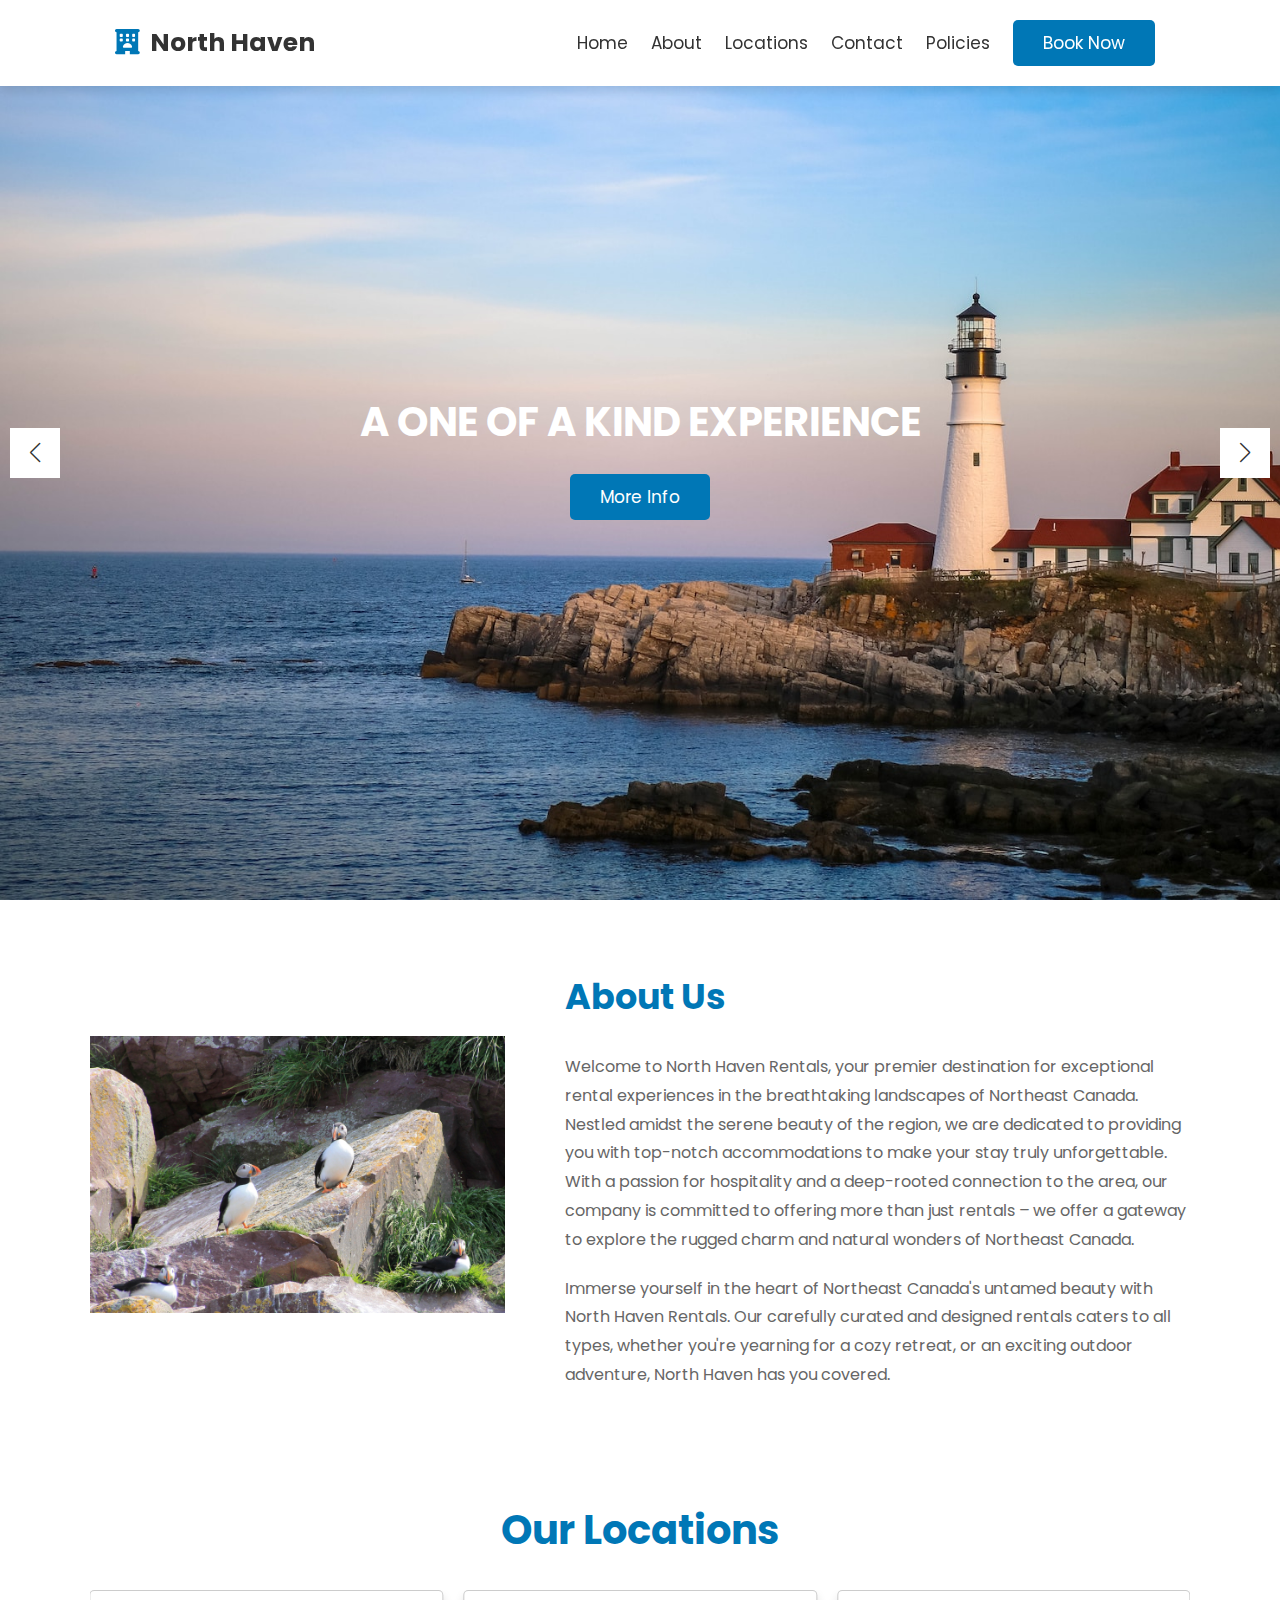
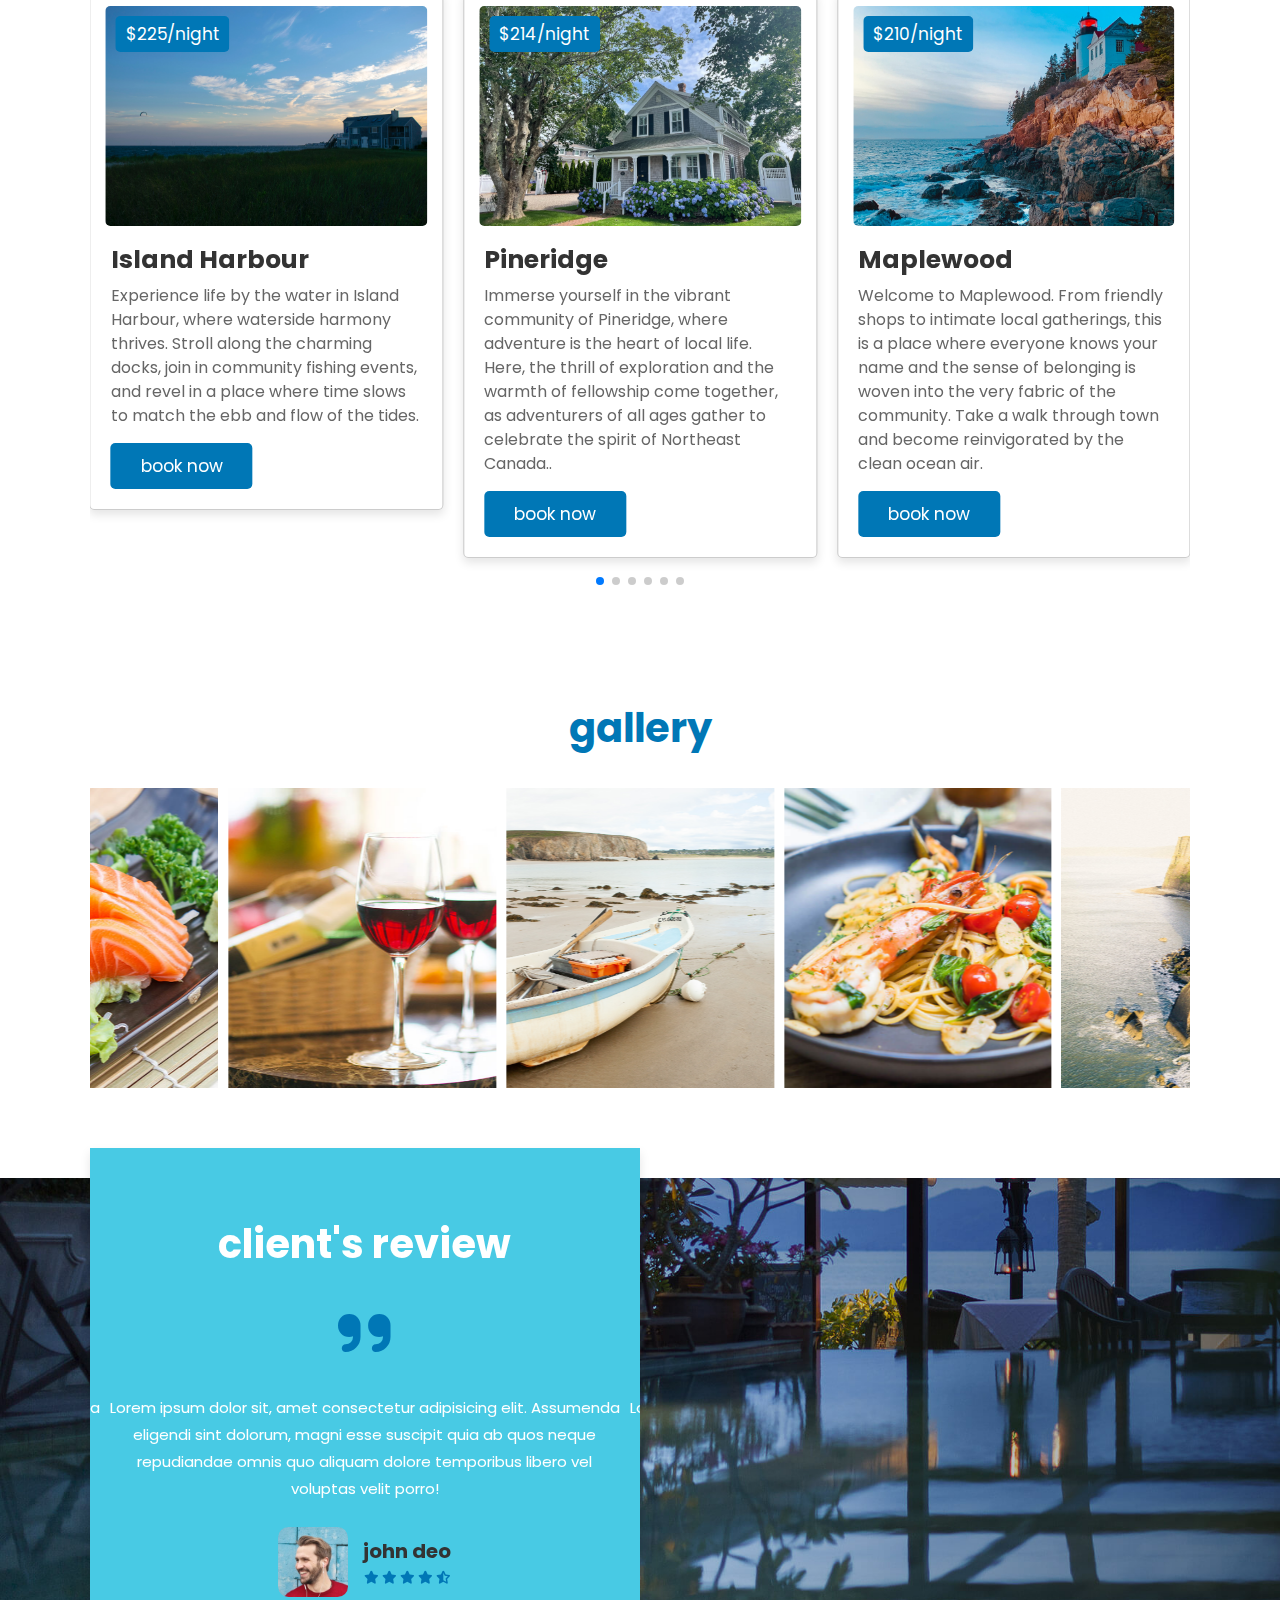
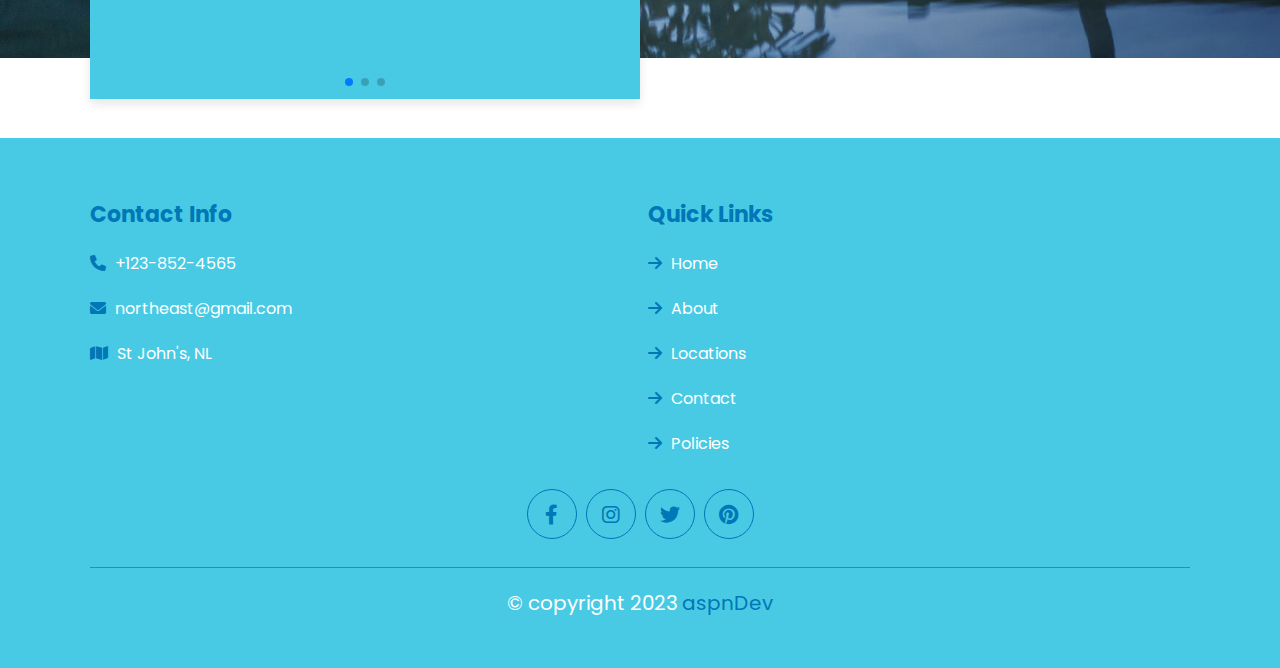
<file: Arctic template1/index.html>
<!DOCTYPE html>
<html lang="en">
<head>
   <meta charset="UTF-8">
   <meta http-equiv="X-UA-Compatible" content="IE=edge">
   <meta name="viewport" content="width=device-width, initial-scale=1.0">
   <title>Hotel Website</title>
   <!-- font awesome cdn link  -->
   <link rel="stylesheet" href="https://cdnjs.cloudflare.com/ajax/libs/font-awesome/6.0.0/css/all.min.css">
   <!-- swiper js cdn link -->
   <link rel="stylesheet" href="https://cdn.jsdelivr.net/npm/swiper@9/swiper-bundle.min.css" />
    <!-- custom css link -->
   <link rel="stylesheet" href="style.css">
</head>
<body>

   <!-- header -->

   <header class="header">

      <a href="#" class="logo"> <i class="fas fa-hotel"></i> North Haven  </a>

      <nav class="navbar">
         <a href="#home">home</a>
         <a href="#about">about</a>
         <a href="/locations.html">locations</a>
         <a href="#contact">contact</a>
         <a href="/policies.html">policies</a>
         <a href="#reservation" class="btn"> book now</a>
      </nav>

      <div id="menu-btn" class="fas fa-bars"></div>

   </header>

   <!-- end -->

   <!-- home -->

   <section class="home" id="home">

      <div class="swiper home-slider">

         <div class="swiper-wrapper">

            <div class="swiper-slide slide" style="background: url(images/home1.jpg) no-repeat;">
               <div class="content">
                  <h3>A one of a kind experience</h3>
                  <a href="#" class="btn"> More Info </a>
               </div>
            </div>

            <div class="swiper-slide slide" style="background: url(images/home2.jpg) no-repeat;">
               <div class="content">
                  <h3>A one of a kind experience</h3>
                  <a href="#" class="btn"> More Info </a>
               </div>
            </div>

            <div class="swiper-slide slide" style="background: url(images/home3.jpg) no-repeat;">
               <div class="content">
                  <h3>A one of a kind experience</h3>
                  <a href="#" class="btn"> More Info </a>
               </div>
            </div>

            <div class="swiper-slide slide" style="background: url(images/home4.jpg) no-repeat;">
               <div class="content">
                  <h3>A one of a kind experience</h3>
                  <a href="#" class="btn"> More Info </a>
               </div>
            </div>

         </div>

         <div class="swiper-button-next"></div>
         <div class="swiper-button-prev"></div>

      </div>

   </section>

   <!-- end -->


   <!-- about -->

   <section class="about" id="about">

      <div class="row">

         <div class="image">
            <img src="images/about.jpg" alt="">
         </div>

         <div class="content">
            <h3>About Us</h3>
            <p>Welcome to North Haven Rentals, your premier destination for exceptional rental experiences in the breathtaking landscapes of Northeast Canada.
                Nestled amidst the serene beauty of the region, we are dedicated to providing you with top-notch accommodations to make your stay truly unforgettable. With a passion for hospitality and a deep-rooted connection to the area, our company is committed to offering more than just rentals – 
               we offer a gateway to explore the rugged charm and natural wonders of Northeast Canada.</p>
            <p>Immerse yourself in the heart of Northeast Canada's untamed beauty with North Haven Rentals. Our carefully curated and designed rentals caters to all types, 
               whether you're yearning for a cozy retreat, or an exciting outdoor adventure, North Haven has you covered.
             </p>
         </div>

      </div>

   </section>

   <!-- end -->

   <!-- room -->

   <section class="locations" id="locations">

      <h1 class="heading">Our Locations</h1>

      <div class="swiper room-slider">

         <div class="swiper-wrapper">

            <div class="swiper-slide slide">
               <div class="image">
                  <span class="price">$214/night</span>
                  <img src="images/location1.jpg" alt="">
               </div>
               <div class="content">
                  <h3>Pineridge</h3>
                  <p> Immerse yourself in the vibrant community of Pineridge, where adventure is the heart of local life. Here, 
                     the thrill of exploration and the warmth of fellowship come together, 
                     as adventurers of all ages gather to celebrate the spirit of Northeast Canada..</p>
                  <a href="#" class="btn">book now</a>
               </div>
            </div>

            <div class="swiper-slide slide">
               <div class="image">
                  <span class="price">$210/night</span>
                  <img src="images/location2.jpg" alt="">
               </div>
               <div class="content">
                  <h3>Maplewood</h3>
                  <p>Welcome to Maplewood. From friendly shops to intimate local gatherings, 
                     this is a place where everyone knows your name
                     and the sense of belonging is woven into the very fabric of the community. Take a walk through town and become reinvigorated by the clean ocean air.</p>
                  <a href="#" class="btn">book now</a>
               </div>
            </div>

            <div class="swiper-slide slide">
               <div class="image">
                  <span class="price">$230/night</span>
                  <img src="images/location3.jpg" alt="">
               </div>
               <div class="content">
                  <h3>Meadowbrook</h3>
                  <p>Experience the rustic comfort of Meadowbrook, where time seems to slow down and connections run deep. 
                     From the cozy cafes to the weekly farmers' market, this is a place where laughter echoes through the streets and the true essence of small-town living blossoms.</p>
                  <a href="#" class="btn">book now</a>
               </div>
            </div>

            <div class="swiper-slide slide">
               <div class="image">
                  <span class="price">$200/night</span>
                  <img src="images/location4.jpg" alt="">
               </div>
               <div class="content">
                  <h3>Willow Cove</h3>
                  <p>Discover Willow Cove, a tranquil retreat in Northeast Canada. Nestled within the picturesque landscape, 
                     this close-knit community offers a peaceful escape from the hustle and bustle, where every corner holds a piece of local charm.</p>
                  <a href="#" class="btn">book now</a>
               </div>
            </div>

            <div class="swiper-slide slide">
               <div class="image">
                  <span class="price">$215/night</span>
                  <img src="images/location5.jpg" alt="">
               </div>
               <div class="content">
                  <h3>Eagle Ridge</h3>
                  <p> Ascend to new heights in the close-knit community of Eagle Ridge. At Eagle Ridge, 
                     breathtaking vistas and genuine friendships await. From cozy local gatherings to breathtaking
                     landscapes, 
                     life here is all about embracing the beauty of Northeast Canada alongside your neighbors.</p>
                  <a href="#" class="btn">book now</a>
               </div>
            </div>

            <div class="swiper-slide slide">
               <div class="image">
                  <span class="price">$225/night</span>
                  <img src="images/location6.jpg" alt="">
               </div>
               <div class="content">
                  <h3>Island Harbour</h3>
                  <p>Experience life by the water in Island Harbour, where waterside harmony thrives. Stroll along the charming docks, 
                     join in community fishing events, 
                     and revel in a place where time slows to match the ebb and flow of the tides.</p>
                  <a href="#" class="btn">book now</a>
               </div>
            </div>

         </div>

         <div class="swiper-pagination"></div>

      </div>

   </section>

   <!-- end -->

   <!-- gallery -->

   <section class="gallery" id="gallery">

      <h1 class="heading">gallery</h1>

      <div class="swiper gallery-slider">

         <div class="swiper-wrapper">

            <div class="swiper-slide slide">
               <img src="images/gallery1.jpg" alt="">
               <div class="icon">
                  <i class="fas fa-magnifying-glass-plus"></i>
               </div>
            </div>

            <div class="swiper-slide slide">
               <img src="images/gallery2.jpg" alt="">
               <div class="icon">
                  <i class="fas fa-magnifying-glass-plus"></i>
               </div>
            </div>

            <div class="swiper-slide slide">
               <img src="images/gallery3.jpg" alt="">
               <div class="icon">
                  <i class="fas fa-magnifying-glass-plus"></i>
               </div>
            </div>

            <div class="swiper-slide slide">
               <img src="images/gallery4.jpg" alt="">
               <div class="icon">
                  <i class="fas fa-magnifying-glass-plus"></i>
               </div>
            </div>

            <div class="swiper-slide slide">
               <img src="images/gallery5.jpg" alt="">
               <div class="icon">
                  <i class="fas fa-magnifying-glass-plus"></i>
               </div>
            </div>

            <div class="swiper-slide slide">
               <img src="images/gallery6.jpg" alt="">
               <div class="icon">
                  <i class="fas fa-magnifying-glass-plus"></i>
               </div>
            </div>

         </div>

      </div>

   </section>

   <!-- end -->

   <!-- review -->

   <section class="review" id="review">

      <div class="swiper review-slider">
         <div class="swiper-wrapper">

            <div class="swiper-slide slide">
               <h2 class="heading">client's review</h2>
               <i class="fas fa-quote-right"></i>
               <p>Lorem ipsum dolor sit, amet consectetur adipisicing elit. Assumenda eligendi sint dolorum, magni esse suscipit quia ab quos neque repudiandae omnis quo aliquam dolore temporibus libero vel voluptas velit porro!</p>
               <div class="user">
                  <img src="images/pic-1.png" alt="">
                  <div class="user-info">
                     <h3>john deo</h3>
                     <div class="stars">
                        <i class="fas fa-star"></i>
                        <i class="fas fa-star"></i>
                        <i class="fas fa-star"></i>
                        <i class="fas fa-star"></i>
                        <i class="fas fa-star-half-alt"></i>
                     </div>
                  </div>
               </div>
            </div>

            <div class="swiper-slide slide">
               <h2 class="heading">client's review</h2>
               <i class="fas fa-quote-right"></i>
               <p>Lorem ipsum dolor sit, amet consectetur adipisicing elit. Assumenda eligendi sint dolorum, magni esse suscipit quia ab quos neque repudiandae omnis quo aliquam dolore temporibus libero vel voluptas velit porro!</p>
               <div class="user">
                  <img src="images/pic-2.png" alt="">
                  <div class="user-info">
                     <h3>john deo</h3>
                     <div class="stars">
                        <i class="fas fa-star"></i>
                        <i class="fas fa-star"></i>
                        <i class="fas fa-star"></i>
                        <i class="fas fa-star"></i>
                        <i class="fas fa-star-half-alt"></i>
                     </div>
                  </div>
               </div>
            </div>

            <div class="swiper-slide slide">
               <h2 class="heading">client's review</h2>
               <i class="fas fa-quote-right"></i>
               <p>Lorem ipsum dolor sit, amet consectetur adipisicing elit. Assumenda eligendi sint dolorum, magni esse suscipit quia ab quos neque repudiandae omnis quo aliquam dolore temporibus libero vel voluptas velit porro!</p>
               <div class="user">
                  <img src="images/pic-3.png" alt="">
                  <div class="user-info">
                     <h3>john deo</h3>
                     <div class="stars">
                        <i class="fas fa-star"></i>
                        <i class="fas fa-star"></i>
                        <i class="fas fa-star"></i>
                        <i class="fas fa-star"></i>
                        <i class="fas fa-star-half-alt"></i>
                     </div>
                  </div>
               </div>
            </div>


         </div>
         <div class="swiper-pagination"></div>
      </div>

   </section>

   <!-- end -->

   <!-- footer -->
   
   <section class="footer" id="contact">
      <div class="box-container">
         <div class="box">
            <h3>Contact Info</h3>
            <a href="#"> <i class="fas fa-phone"></i> +123-852-4565 </a>
            <a href="#"> <i class="fas fa-envelope"></i> northeast@gmail.com</a>
            <a href="#"> <i class="fas fa-map"></i> St John's, NL</a>
         </div>

         <div class="box">
            <h3>Quick Links</h3>
            <a href="#"> <i class="fas fa-arrow-right"></i> Home</a>
            <a href="#"> <i class="fas fa-arrow-right"></i> About</a>
            <a href="#"> <i class="fas fa-arrow-right"></i> Locations</a>
            <a href="#"> <i class="fas fa-arrow-right"></i> Contact</a>
            <a href="#"> <i class="fas fa-arrow-right"></i> Policies</a>
         </div>
      </div>

      <div class="share">
         <a href="#" class="fab fa-facebook-f"></a>
         <a href="#" class="fab fa-instagram"></a>
         <a href="#" class="fab fa-twitter"></a>
         <a href="#" class="fab fa-pinterest"></a>
      </div>

      <div class="credit">&copy; copyright 2023 <span>aspnDev</span></div>

   </section>

   <!-- end -->


















   <script src="https://cdn.jsdelivr.net/npm/swiper@9/swiper-bundle.min.js"></script>

   <script src="script.js"></script>

</body>
</html>
</file>
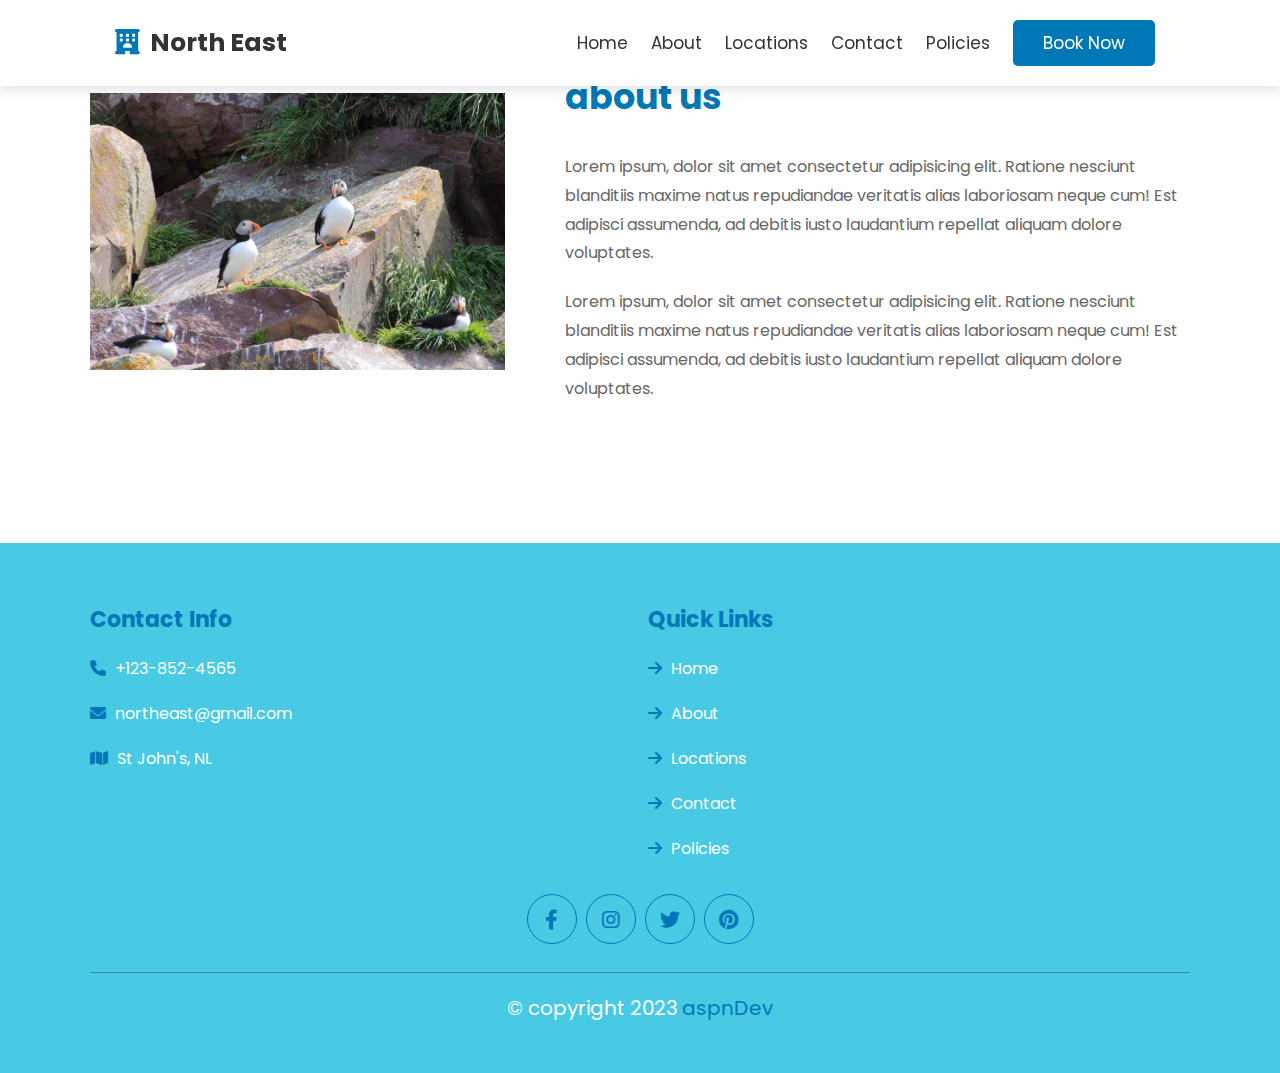
<file: Arctic template1/local1.html>
<!DOCTYPE html>
<html lang="en">
<head>
   <meta charset="UTF-8">
   <meta http-equiv="X-UA-Compatible" content="IE=edge">
   <meta name="viewport" content="width=device-width, initial-scale=1.0">
   <title>Hotel Website</title>
   <!-- font awesome cdn link  -->
   <link rel="stylesheet" href="https://cdnjs.cloudflare.com/ajax/libs/font-awesome/6.0.0/css/all.min.css">
   <!-- swiper js cdn link -->
   <link rel="stylesheet" href="https://cdn.jsdelivr.net/npm/swiper@9/swiper-bundle.min.css" />
    <!-- custom css link -->
   <link rel="stylesheet" href="style.css">
</head>

<body>
     <!-- header -->

   <header class="header">

    <a href="#" class="logo"> <i class="fas fa-hotel"></i> North East  </a>

    <nav class="navbar">
       <a href="/index.html">home</a>
       <a href="#about">about</a>
       <a href="#locations">locations</a>
       <a href="#contact">contact</a>
       <a href="">policies</a>
       <a href="#reservation" class="btn"> book now</a>
    </nav>

    <div id="menu-btn" class="fas fa-bars"></div>

 </header>

 <!-- end -->

 <!-- about -->

 <section class="about" id="about">

    <div class="row">

       <div class="image">
          <img src="images/about.jpg" alt="">
       </div>

       <div class="content">
          <h3>about us</h3>
          <p>Lorem ipsum, dolor sit amet consectetur adipisicing elit. Ratione nesciunt blanditiis maxime natus repudiandae veritatis alias laboriosam neque cum! Est adipisci assumenda, ad debitis iusto laudantium repellat aliquam dolore voluptates.</p>
          <p>Lorem ipsum, dolor sit amet consectetur adipisicing elit. Ratione nesciunt blanditiis maxime natus repudiandae veritatis alias laboriosam neque cum! Est adipisci assumenda, ad debitis iusto laudantium repellat aliquam dolore voluptates.</p>
       </div>

    </div>

 </section>

 <!-- end -->

  <!-- footer -->
   
  <section class="footer" id="contact">
    <div class="box-container">
       <div class="box">
          <h3>Contact Info</h3>
          <a href="#"> <i class="fas fa-phone"></i> +123-852-4565 </a>
          <a href="#"> <i class="fas fa-envelope"></i> northeast@gmail.com</a>
          <a href="#"> <i class="fas fa-map"></i> St John's, NL</a>
       </div>

       <div class="box">
          <h3>Quick Links</h3>
          <a href="#"> <i class="fas fa-arrow-right"></i> Home</a>
          <a href="#"> <i class="fas fa-arrow-right"></i> About</a>
          <a href="#"> <i class="fas fa-arrow-right"></i> Locations</a>
          <a href="#"> <i class="fas fa-arrow-right"></i> Contact</a>
          <a href="#"> <i class="fas fa-arrow-right"></i> Policies</a>
       </div>
    </div>

    <div class="share">
       <a href="#" class="fab fa-facebook-f"></a>
       <a href="#" class="fab fa-instagram"></a>
       <a href="#" class="fab fa-twitter"></a>
       <a href="#" class="fab fa-pinterest"></a>
    </div>

    <div class="credit">&copy; copyright 2023 <span>aspnDev</span></div>

 </section>

 <!-- end -->

 <!-- scripts -->
 <script src="https://cdn.jsdelivr.net/npm/swiper@9/swiper-bundle.min.js"></script>
 <script src="script.js"></script>


</body>
</file>
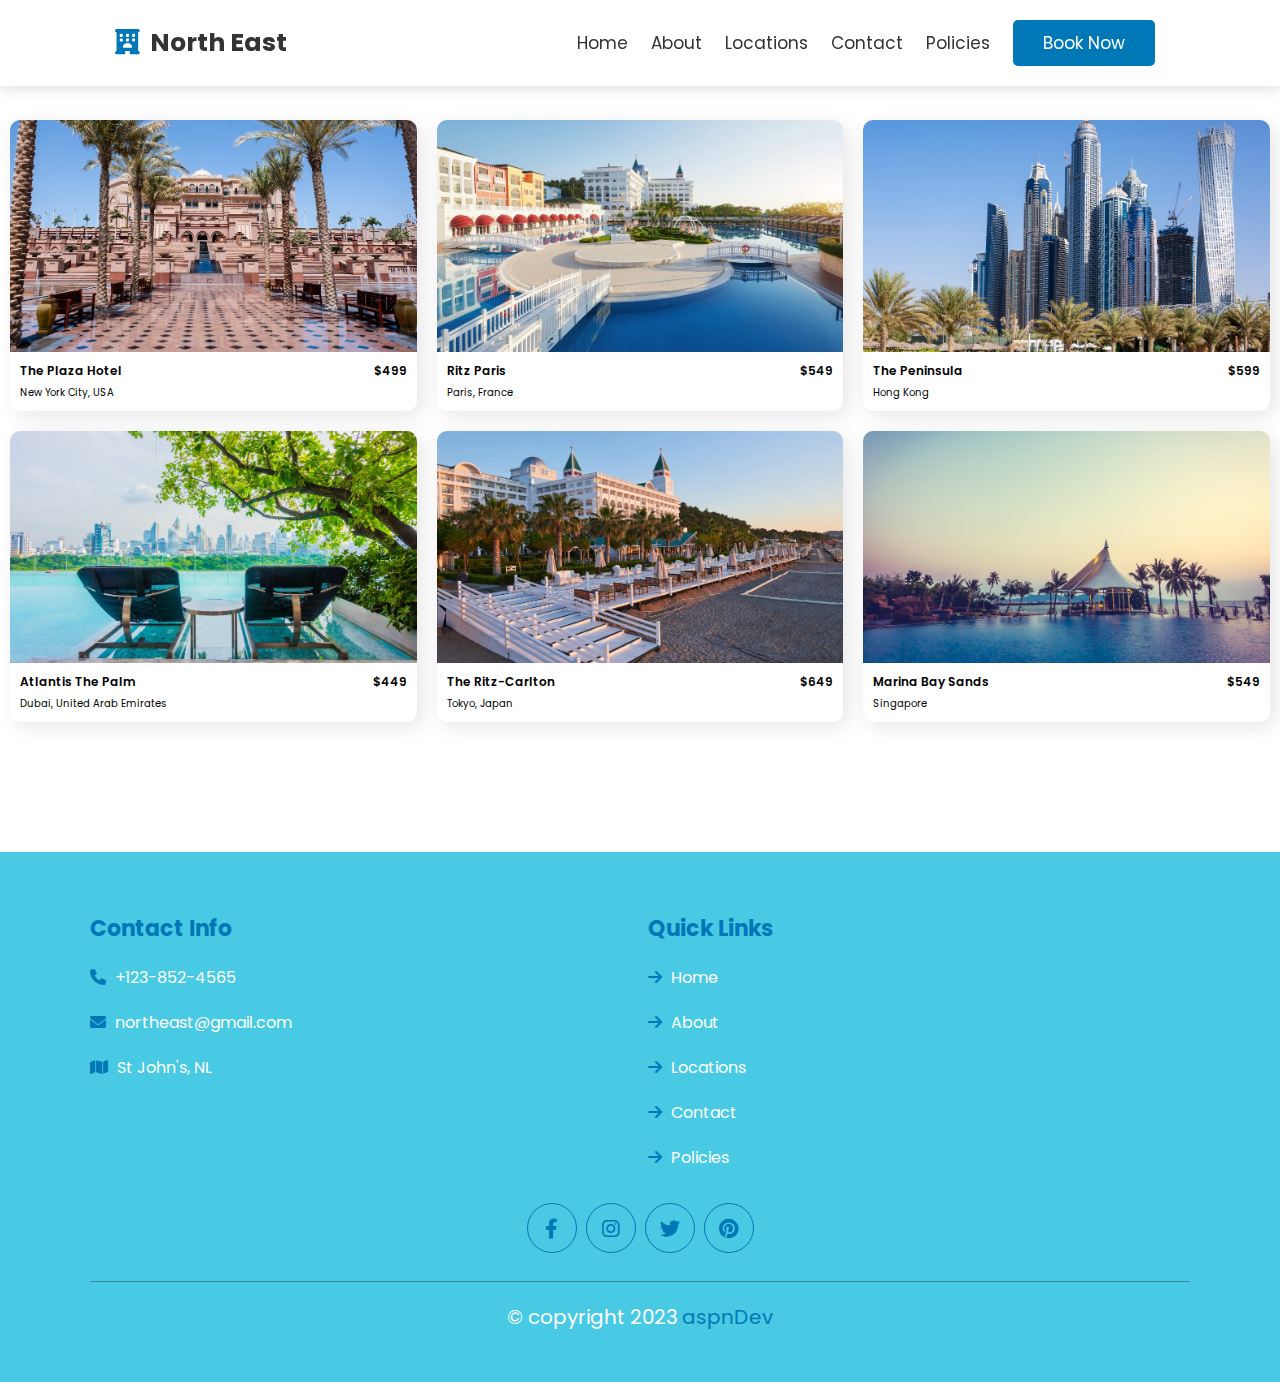
<file: Arctic template1/locations.html>
<!DOCTYPE html>
<html lang="en">
<head>
   <meta charset="UTF-8">
   <meta http-equiv="X-UA-Compatible" content="IE=edge">
   <meta name="viewport" content="width=device-width, initial-scale=1.0">
   <title>Hotel Website</title>
   <!-- font awesome cdn link  -->
   <link rel="stylesheet" href="https://cdnjs.cloudflare.com/ajax/libs/font-awesome/6.0.0/css/all.min.css">
   <!-- swiper js cdn link -->
   <link rel="stylesheet" href="https://cdn.jsdelivr.net/npm/swiper@9/swiper-bundle.min.css" />
    <!-- custom css link -->
   <link rel="stylesheet" href="style.css">
</head>

<body>
     <!-- header -->

   <header class="header">

    <a href="#" class="logo"> <i class="fas fa-hotel"></i> North East  </a>

    <nav class="navbar">
       <a href="/index.html">home</a>
       <a href="#about">about</a>
       <a href="/locations.html">locations</a>
       <a href="#contact">contact</a>
       <a href="/policies.html">policies</a>
       <a href="#reservation" class="btn"> book now</a>
    </nav>

    <div id="menu-btn" class="fas fa-bars"></div>

 </header>

 <!-- end -->

  <!-- footer -->
   


 <!-- grid section -->
 <section class="section__container popular__container">
   <h2 class="section__header">Popular Hotels</h2>
   <div class="popular__grid">
     <div class="popular__card">
       <img src="images/hotel-1.jpg" alt="popular hotel" />
       <div class="popular__content">
         <div class="popular__card__header">
           <h4>The Plaza Hotel</h4>
           <h4>$499</h4>
         </div>
         <p>New York City, USA</p>
       </div>
     </div>
     <div class="popular__card">
       <img src="images/hotel-2.jpg" alt="popular hotel" />
       <div class="popular__content">
         <div class="popular__card__header">
           <h4>Ritz Paris</h4>
           <h4>$549</h4>
         </div>
         <p>Paris, France</p>
       </div>
     </div>
     <div class="popular__card">
       <img src="images/hotel-3.jpg" alt="popular hotel" />
       <div class="popular__content">
         <div class="popular__card__header">
           <h4>The Peninsula</h4>
           <h4>$599</h4>
         </div>
         <p>Hong Kong</p>
       </div>
     </div>
     <div class="popular__card">
       <img src="images/hotel-4.jpg" alt="popular hotel" />
       <div class="popular__content">
         <div class="popular__card__header">
           <h4>Atlantis The Palm</h4>
           <h4>$449</h4>
         </div>
         <p>Dubai, United Arab Emirates</p>
       </div>
     </div>
     <div class="popular__card">
       <img src="images/hotel-5.jpg" alt="popular hotel" />
       <div class="popular__content">
         <div class="popular__card__header">
           <h4>The Ritz-Carlton</h4>
           <h4>$649</h4>
         </div>
         <p>Tokyo, Japan</p>
       </div>
     </div>
     <div class="popular__card">
       <img src="images/hotel-6.jpg" alt="popular hotel" />
       <div class="popular__content">
         <div class="popular__card__header">
           <h4>Marina Bay Sands</h4>
           <h4>$549</h4>
         </div>
         <p>Singapore</p>
       </div>
     </div>
   </div>
 </section>

 <!-- end -->

 <section class="footer" id="contact">
   <div class="box-container">
      <div class="box">
         <h3>Contact Info</h3>
         <a href="#"> <i class="fas fa-phone"></i> +123-852-4565 </a>
         <a href="#"> <i class="fas fa-envelope"></i> northeast@gmail.com</a>
         <a href="#"> <i class="fas fa-map"></i> St John's, NL</a>
      </div>

      <div class="box">
         <h3>Quick Links</h3>
         <a href="/index.html"> <i class="fas fa-arrow-right"></i> Home</a>
         <a href="#"> <i class="fas fa-arrow-right"></i> About</a>
         <a href="#"> <i class="fas fa-arrow-right"></i> Locations</a>
         <a href="#"> <i class="fas fa-arrow-right"></i> Contact</a>
         <a href="#"> <i class="fas fa-arrow-right"></i> Policies</a>
      </div>
   </div>

   <div class="share">
      <a href="#" class="fab fa-facebook-f"></a>
      <a href="#" class="fab fa-instagram"></a>
      <a href="#" class="fab fa-twitter"></a>
      <a href="#" class="fab fa-pinterest"></a>
   </div>

   <div class="credit">&copy; copyright 2023 <span>aspnDev</span></div>

</section>

<!-- end -->
 <!-- scripts -->
 <script src="https://cdn.jsdelivr.net/npm/swiper@9/swiper-bundle.min.js"></script>
 <script src="script.js"></script>


</body>
</file>
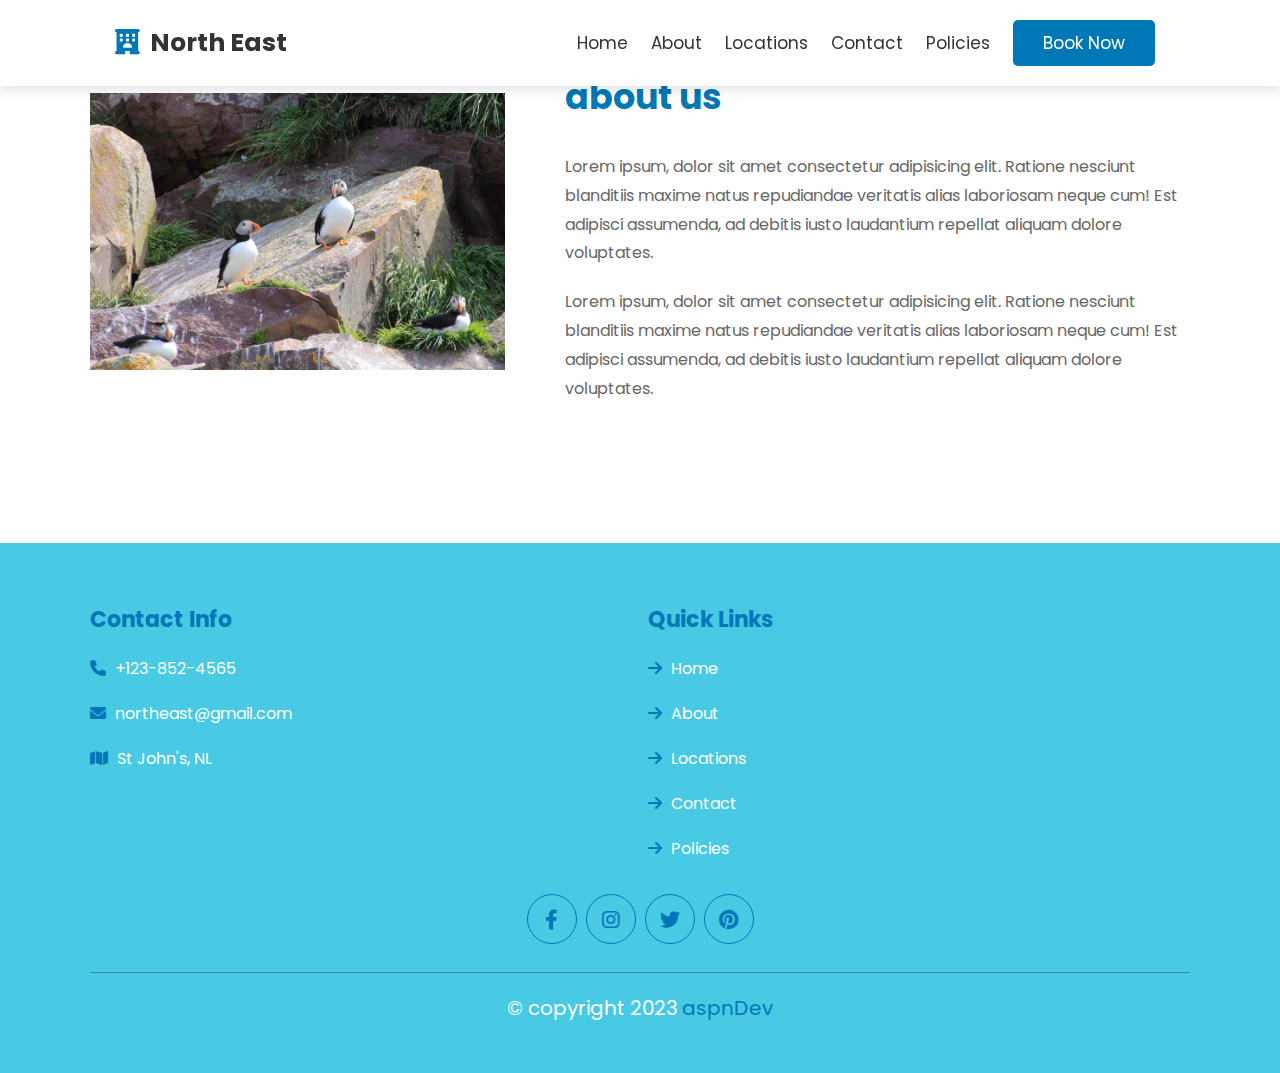
<file: Arctic template1/policies.html>
<!DOCTYPE html>
<html lang="en">
<head>
   <meta charset="UTF-8">
   <meta http-equiv="X-UA-Compatible" content="IE=edge">
   <meta name="viewport" content="width=device-width, initial-scale=1.0">
   <title>Hotel Website</title>
   <!-- font awesome cdn link  -->
   <link rel="stylesheet" href="https://cdnjs.cloudflare.com/ajax/libs/font-awesome/6.0.0/css/all.min.css">
   <!-- swiper js cdn link -->
   <link rel="stylesheet" href="https://cdn.jsdelivr.net/npm/swiper@9/swiper-bundle.min.css" />
    <!-- custom css link -->
   <link rel="stylesheet" href="style.css">
</head>

<body>
     <!-- header -->

   <header class="header">

    <a href="#" class="logo"> <i class="fas fa-hotel"></i> North East  </a>

    <nav class="navbar">
       <a href="/index.html">home</a>
       <a href="#about">about</a>
       <a href="/locations.html">locations</a>
       <a href="#contact">contact</a>
       <a href="">policies</a>
       <a href="#reservation" class="btn"> book now</a>
    </nav>

    <div id="menu-btn" class="fas fa-bars"></div>

 </header>

 <!-- end -->

 <!-- about -->

 <section class="about" id="about">

    <div class="row">

       <div class="image">
          <img src="images/about.jpg" alt="">
       </div>

       <div class="content">
          <h3>about us</h3>
          <p>Lorem ipsum, dolor sit amet consectetur adipisicing elit. Ratione nesciunt blanditiis maxime natus repudiandae veritatis alias laboriosam neque cum! Est adipisci assumenda, ad debitis iusto laudantium repellat aliquam dolore voluptates.</p>
          <p>Lorem ipsum, dolor sit amet consectetur adipisicing elit. Ratione nesciunt blanditiis maxime natus repudiandae veritatis alias laboriosam neque cum! Est adipisci assumenda, ad debitis iusto laudantium repellat aliquam dolore voluptates.</p>
       </div>

    </div>

 </section>

 <!-- end -->

  <!-- footer -->
   
  <section class="footer" id="contact">
    <div class="box-container">
       <div class="box">
          <h3>Contact Info</h3>
          <a href="#"> <i class="fas fa-phone"></i> +123-852-4565 </a>
          <a href="#"> <i class="fas fa-envelope"></i> northeast@gmail.com</a>
          <a href="#"> <i class="fas fa-map"></i> St John's, NL</a>
       </div>

       <div class="box">
          <h3>Quick Links</h3>
          <a href="/index.html"> <i class="fas fa-arrow-right"></i> Home</a>
          <a href="#"> <i class="fas fa-arrow-right"></i> About</a>
          <a href="#"> <i class="fas fa-arrow-right"></i> Locations</a>
          <a href="#"> <i class="fas fa-arrow-right"></i> Contact</a>
          <a href="#"> <i class="fas fa-arrow-right"></i> Policies</a>
       </div>
    </div>

    <div class="share">
       <a href="#" class="fab fa-facebook-f"></a>
       <a href="#" class="fab fa-instagram"></a>
       <a href="#" class="fab fa-twitter"></a>
       <a href="#" class="fab fa-pinterest"></a>
    </div>

    <div class="credit">&copy; copyright 2023 <span>aspnDev</span></div>

 </section>

 <!-- end -->

 <!-- scripts -->
 <script src="https://cdn.jsdelivr.net/npm/swiper@9/swiper-bundle.min.js"></script>
 <script src="script.js"></script>


</body>
</file>
<file: Arctic template1/style.css>
@import url('https://fonts.googleapis.com/css2?family=Poppins:wght@100;200;300;400;500;600&display=swap');

:root{
    --primary:#0077b6;
    --secondary:#48cae4;
    --black:#333;
    --white:#fff;
    --box-shadow: 0 .5rem 1rem rgba(0, 0, 0, 0.1);
}

*{
    font-family: 'Poppins', sans-serif;
    margin: 0; padding: 0;
    box-sizing: border-box;
    outline: none; border: none;
    text-decoration: none;
    transition: .2s linear;
}

html{
    font-size: 62.5%;
    overflow-x: hidden;
    scroll-padding-top: 9rem;
    scroll-behavior: smooth;
}

html::-webkit-scrollbar{
    width: .8rem;
}

html::-webkit-scrollbar-track{
    background: transparent;
}

html::-webkit-scrollbar-thumb{
    background: var(--primary);
    border-radius: .5rem;
}

section{
    padding: 5rem 7%;
}

.heading{
    font-size: 4rem;
    color: var(--primary);
    text-align: center;
    font-weight: bolder;
    margin-bottom: 3rem;
}

.contact-heading {
    margin-top: 6rem;
}

.btn{
    display: inline-block;
    margin-top: 1rem;
    padding: 1rem 3rem;
    background: var(--primary);
    border-radius: .5rem;
    color: var(--white);
    font-size: 1.7rem;
    cursor: pointer;
}

.btn:hover{
    background: var(--secondary);
}

/* header */

.header{
    position: fixed;
    top: 0; left: 0; right: 0;
    z-index: 1000;
    background: var(--white);
    box-shadow: var(--box-shadow);
    display: flex;
    align-items: center;
    justify-content: space-between;
    padding: 2rem 9%;
    text-transform: capitalize;
}

.header .logo{
    font-size: 2.5rem;
    font-weight: bolder;
    color: var(--black);
}

.header .logo i{
    color: var(--primary);
    padding-right: .5rem;
}

.header .navbar a{
    font-size: 1.7rem;
    color: var(--black);
    margin: 0 1rem;
}

.header .navbar a:hover{
    color: var(--primary);
}

.header .navbar .btn{
    margin-top: 0;
    color: var(--white);
}

.header .navbar .btn:hover{
    color: var(--white);
}

#menu-btn{
    display: none;
    font-size: 2.5rem;
    margin-left: 1.7rem;
    cursor: pointer;
    color: var(--black);
}

#menu-btn:hover{
    color: var(--primary);
}

/* end */

/* home */

.home{
    padding: 0;
    text-transform: capitalize;
}

.home .slide{
    min-height: 100vh;
    background-size: cover !important;
    background-position: center !important;
    display: flex;
    align-items: center;
    justify-content: center;
    z-index: -1;
}

.home .slide .content{
    width: 80rem;
    text-align: center;
}

.home .slide .content h3{
    font-size: 4rem;
    text-transform: uppercase;
    color: var(--white);
    line-height: 1.1;
    padding: 2rem 0;
}

.swiper-button-next,
.swiper-button-prev{
    height: 5rem;
    width: 5rem;
    line-height: 5rem;
    background: var(--white);
    color: var(--black);
}

.swiper-button-next:hover,
.swiper-button-prev:hover{
    background: var(--primary);
    color: var(--white);
}

.swiper-button-next::after,
.swiper-button-prev::after{
    font-size: 2rem;
}

/* end */

/* about */


.about .row{
    display: flex;
    flex-wrap: wrap;
    align-items: center;
    gap: 6rem;
}

.about .row .image{
    flex: 1 1 30rem;
}

.about .row .image img{
    width: 100%;
}

.about .row .content{
    flex: 1 1 51rem;
}

.about .row .content h3{
    font-size: 3.5rem;
    color: var(--primary);
    padding: 2rem 0;
}

.about .row .content p{
    font-size: 1.6rem;
    color: #666;
    padding: 1rem 0;
    line-height: 1.8;
}

/* end */

/* locations */


.locations .slide{
    background: var(--white);
    border: .1rem solid rgba(0, 0, 0, 0.2);
    border-radius: .5rem;
    box-shadow: var(--box-shadow);
    margin-bottom: 4rem;
}

.locations .slide .image{
    height: 25rem;
    width: 100%;
    padding: 1.5rem;
    overflow: hidden;
    position: relative;
}

.locations .slide .image img{
    width: 100%;
    height: 100%;
    border-radius: .5rem;
    object-fit: cover;
}

.locations .slide .image .price{
    position: absolute;
    top: 2.5rem; left: 2.5rem;
    background: var(--primary);
    color: var(--white);
    font-size: 1.7rem;
    padding: .5rem 1rem;
    border-radius: .5rem;
    text-transform: lowercase;
}

.locations .slide .image .fa-shopping-cart{
    position: absolute;
    top: 2.5rem; right: 2.5rem;
    height: 4.5rem;
    width: 4.5rem;
    line-height: 4.5rem;
    text-align: center;
    font-size: 2rem;
    background: var(--white);
    color: var(--black);
    border-radius: 50%;
}

.locations .slide .image .fa-shopping-cart:hover{
    background: var(--secondary);
    color: var(--white);
}

.locations .slide .content{
    padding: 2rem;
    padding-top: 0;
}

.locations .slide .content h3{
    font-size: 2.5rem;
    color: var(--black);
}

.locations .slide .content p{
    font-size: 1.6rem;
    color: #666;
    padding: .5rem 0;
    line-height: 1.5;
}

.locations .slide .content .stars{
    padding: 1rem 0;
}

.locations .slide .content .stars i{
    font-size: 1.7rem;
    color: var(--primary);
}

/* end */

/* gallery */

.gallery .slide{
    height: 30rem;
    position: relative;
    overflow: hidden;
}

.gallery .slide img{
    height: 100%;
    width: 100%;
    object-fit: cover;
}

.gallery .slide .icon{
    display: none;
    align-items: center;
    justify-content: center;
    position: absolute;
    top: 0; left: 0;
    z-index: 10;
    height: 100%;
    width: 100%;
    background: rgba(0, 0, 0, 0.5);
}

.gallery .slide .icon i{
    font-size: 6rem;
    color: var(--white);
}

.gallery .slide:hover .icon{
    display: flex;
}

/* end */

/* review */

.review{
    background-image: url("images/review.jpg");
    background-repeat: no-repeat;
    background-size: cover;
    width: 100%;
    height: 48rem;
    position: relative;
    margin: 4rem 0;
}

.review .review-slider{
    background: var(--secondary);
    padding: 2rem;
    width: 50%;
    height: 145%;
    margin-top: -8rem;
    margin-right: 60rem;
    padding-top: 6%;
    color: var(--white);
    box-shadow: var(--box-shadow);
}

.review .slide{
    text-align: center;
}

.review .slide .heading{
    color: var(--white);
}

.review .slide i{
    font-size: 6rem;
    color: var(--primary);
}

.review .slide p{
    padding-bottom: 1.5rem;
    padding-top: 3rem;
    font-size: 1.5rem;
    line-height: 1.8;
    color: var(--white);
}

.review .slide .user{
    display: flex;
    gap: 1.5rem;
    align-items: center;
    justify-content: center;
    padding: 1rem 0;
    border-radius: .5rem;
}


.review .slide .user img{
    height: 7rem;
    width: 7rem;
    border-radius: 15%;
    object-fit: cover;
}

.review .slide .user h3{
    font-size: 2rem;
    color: var(--black);
    padding-bottom: .5rem;
}

.review .slide .user i{
    font-size: 1.3rem;
    color: var(--primary);
}

/* end */

/* faq */




/* footer */

.footer{
    background: var(--secondary);
    margin-top: 8rem;
}

.footer .box-container{
    display: grid;
    grid-template-columns: repeat(auto-fit, minmax(25rem, 1fr));
    gap: 1.5rem;
    justify-content: center;
}

.footer .box-container .box h3{
    font-size: 2.2rem;
    padding: 1rem 0;
    color: var(--primary);
}

.footer .box-container .box a{
    font-size: 1.6rem;
    display: block;
    color: var(--white);
    padding: 1rem 0;
}

.footer .box-container .box a i{
    color: var(--primary);
    padding-right: .5rem;
}

.footer .box-container .box a:hover{
    color: var(--primary);
}

.footer .share{
    padding-top: 2rem;
    text-align: center;
}

.footer .share a{
    color: var(--primary);
    font-size: 2rem;
    width: 5rem;
    height: 5rem;
    line-height: 5rem;
    border-radius: 50%;
    border: .1rem solid var(--primary);
    margin: .3rem;
}

.footer .share a:hover{
    color: var(--white);
    background: var(--primary);
    transform: rotate(360deg);
}

.footer .credit{
    font-size: 2rem;
    text-align: center;
    margin-top: 2.5rem;
    padding-top: 2rem;
    border-top: .1rem solid rgba(0, 0, 0, 0.3);
    color: var(--white);
}

.footer .credit span{
    color: var(--primary);
}

/* end */


/* media queries */

@media (max-width:991px){

    html{
        font-size: 55%;
    }

    .header{
        padding: 2rem 3rem;
    }

}

@media (max-width: 768px){

    #menu-btn{
        display: inline-block;
    }

    .header .navbar{
        position: absolute;
        top: 110%; right: -110%;
        width: 30rem;
        box-shadow: var(--box-shadow);
        background: var(--white);
        border-radius: .5rem;
    }

    .header .navbar.active{
        right: 2rem;
        transition: .4s linear;
    }

    .header .navbar a{
        font-size: 2rem;
        margin: 2rem 2.5rem;
        display: block;
    }

    .home .slide .content{
        width: 50rem;
    }

    .review .review-slider{
        width: 100%;
        padding: 1rem;
        padding-top: 15%;
    }
    .footer .box-container {
        margin-left: 36%;
    }


}

@media (max-width: 450px){

    html{
        font-size: 50%;
    }

    .home .slide .content{
        width: 30rem;
    }

    .home .slide .content h3{
        font-size: 3rem;
    }
}


/* Locations section styles*/
.section__container {
    max-width: var(--max-width);
    margin: auto;
    padding: 5rem 1rem;
  }
  
  .section__header {
    font-size: 2rem;
    font-weight: 600;
    color: var(--text-dark);
    text-align: center;
  }
  
  img {
    width: 100%;
    display: flex;
  }
  


 
  
  .header__container {
    padding: 1rem 1rem 5rem 1rem;
  }
  
  .header__image__container {
    position: relative;
    min-height: 500px;
    background-image: linear-gradient(
        to right,
        rgba(44, 56, 85, 0.9),
        rgba(100, 125, 187, 0.1)
      ),
      url("assets/header.jpg");
    background-position: center center;
    background-size: cover;
    background-repeat: no-repeat;
    border-radius: 2rem;
  }
  
  .header__content {
    max-width: 600px;
    padding: 5rem 2rem;
  }
  
  .header__content h1 {
    margin-bottom: 1rem;
    font-size: 3.5rem;
    line-height: 4rem;
    font-weight: 600;
    color: var(--white);
  }
  
  .header__content p {
    color: var(--extra-light);
  }
  
  .booking__container {
    position: absolute;
    bottom: -5rem;
    left: 50%;
    transform: translateX(-50%);
    width: calc(100% - 6rem);
    display: flex;
    align-items: center;
    gap: 1rem;
    padding: 3rem 2rem;
    border-radius: 2rem;
    background-color: rgba(255, 255, 255, 0.7);
    -webkit-backdrop-filter: blur(10px);
    backdrop-filter: blur(10px);
    box-shadow: 5px 5px 30px rgba(0, 0, 0, 0.1);
  }
  
  .booking__container form {
    width: 100%;
    flex: 1;
    display: grid;
    grid-template-columns: repeat(4, 1fr);
    gap: 1rem;
  }
  
  .booking__container .input__group {
    width: 100%;
    position: relative;
  }
  
  .booking__container label {
    position: absolute;
    top: 50%;
    left: 0;
    transform: translateY(-50%);
    font-size: 1.2rem;
    font-weight: 500;
    color: var(--text-dark);
    pointer-events: none;
    transition: 0.3s;
  }
  
  .booking__container input {
    width: 100%;
    padding: 10px 0;
    font-size: 1rem;
    outline: none;
    border: none;
    background-color: transparent;
    border-bottom: 1px solid var(--primary-color);
    color: var(--text-dark);
  }
  
  .booking__container input:focus ~ label {
    font-size: 0.8rem;
    top: 0;
  }
  
  .booking__container .form__group p {
    margin-top: 0.5rem;
    font-size: 0.8rem;
    color: var(--text-light);
  }
  
  .booking__container .btn {
    padding: 1rem;
    outline: none;
    border: none;
    font-size: 1.5rem;
    color: var(--white);
    background-color: var(--primary-color);
    border-radius: 100%;
    cursor: pointer;
    transition: 0.3s;
  }
  
  .booking__container .btn:hover {
    background-color: var(--primary-color-dark);
  }
  
  .popular__grid {
    margin-top: 4rem;
    display: grid;
    grid-template-columns: repeat(3, 1fr);
    gap: 2rem;
  }
  
  .popular__card {
    overflow: hidden;
    border-radius: 1rem;
    box-shadow: 5px 5px 20px rgba(0, 0, 0, 0.1);
  }
  
  .popular__content {
    padding: 1rem;
  }
  
  .popular__card__header {
    display: flex;
    align-items: center;
    justify-content: space-between;
    gap: 1rem;
    margin-bottom: 0.5rem;
  }
  
  .popular__card__header h4 {
    font-size: 1.2rem;
    font-weight: 600;
    color: var(--text-dark);
  }
  
  .popular__content p {
    color: var(--text-light);
  }
  
  .client {
    background-color: var(--extra-light);
  }
  
  .client__grid {
    margin-top: 4rem;
    display: grid;
    grid-template-columns: repeat(3, 1fr);
    gap: 2rem;
  }
  
  .client__card {
    padding: 2rem;
    background-color: var(--white);
    border-radius: 1rem;
    box-shadow: 5px 5px 20px rgba(0, 0, 0, 0.1);
  }
  
  .client__card img {
    max-width: 80px;
    margin: auto;
    margin-bottom: 1rem;
    border-radius: 100%;
  }
  
  .client__card p {
    text-align: center;
    color: var(--text-dark);
  }
  
  .reward__container {
    padding: 2rem;
    text-align: center;
    border-radius: 2rem;
    box-shadow: 5px 5px 30px rgba(0, 0, 0, 0.1);
  }
  
  .reward__container p {
    margin-bottom: 1rem;
    font-weight: 600;
    color: var(--text-light);
  }
  
  .reward__container h4 {
    max-width: 500px;
    margin: auto;
    margin-bottom: 1rem;
    font-size: 2rem;
    font-weight: 600;
    color: var(--text-dark);
  }
  
  .reward__btn {
    padding: 1rem 3rem;
    outline: none;
    border: none;
    font-size: 1rem;
    color: var(--white);
    background-color: var(--primary-color);
    border-radius: 1rem;
    cursor: pointer;
    transition: 0.3s;
  }
  
  .reward__btn:hover {
    background-color: var(--primary-color-dark);
  }
</file>
